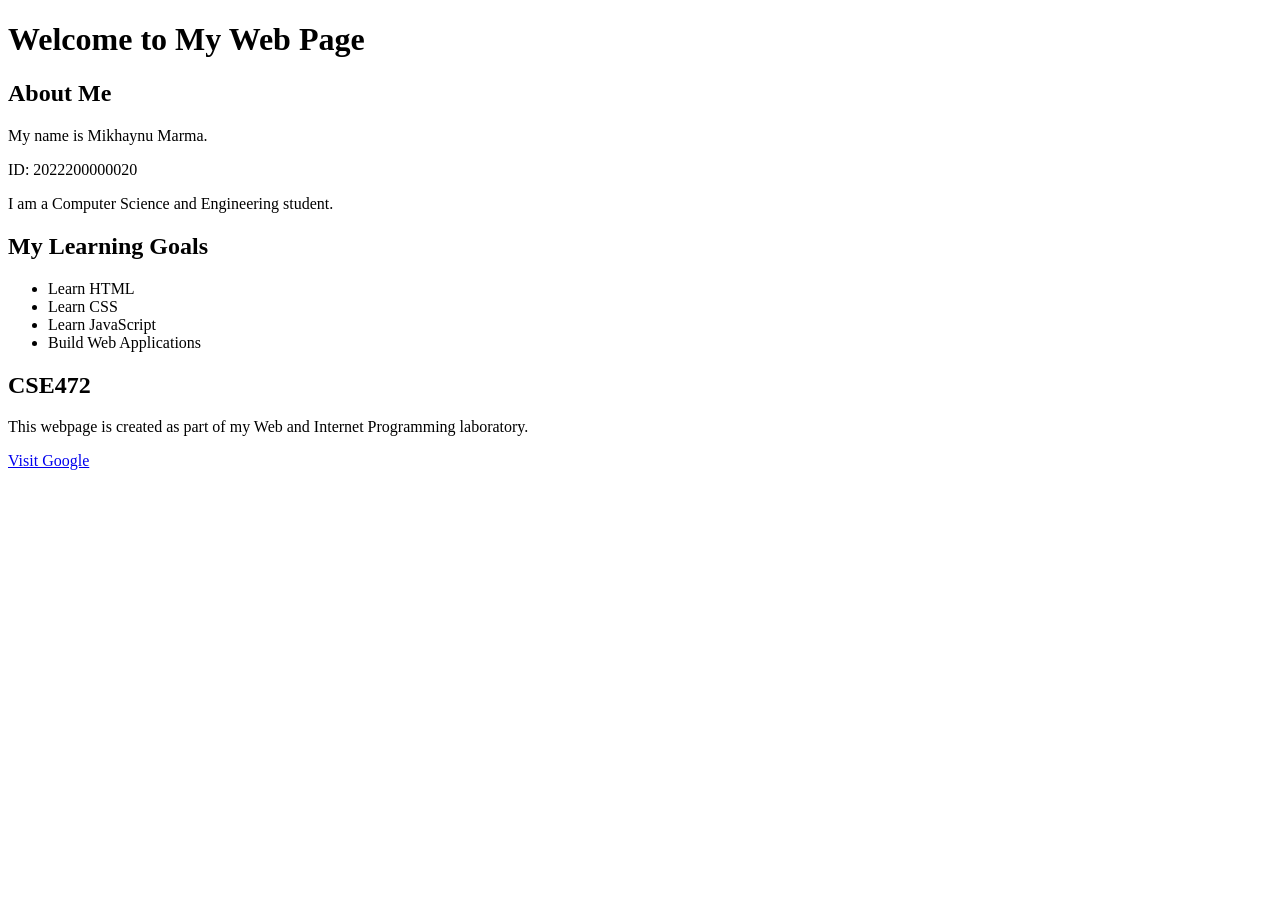
<file: index.html>
<!DOCTYPE html>
<html lang="en">
<head>
    <meta charset="UTF-8">
    <meta name="viewport" content="width=device-width, initial-scale=1.0">

    <title>My First Web Page</title>
</head>

<body>

    <h1>Welcome to My Web Page</h1>

    <h2>About Me</h2>

    <p>
        My name is Mikhaynu Marma.
    </p>
    <p>
        ID: 2022200000020
    </p>

    <p>
        I am a Computer Science and Engineering student.
    </p>

    <h2>My Learning Goals</h2>

    <ul>
        <li>Learn HTML</li>
        <li>Learn CSS</li>
        <li>Learn JavaScript</li>
        <li>Build Web Applications</li>
    </ul>

    <h2>CSE472</h2>

    <p>
        This webpage is created as part of my
        Web and Internet Programming laboratory.
    </p>
    <a href="https://www.google.com">Visit Google</a>

</body>
</html>
</file>
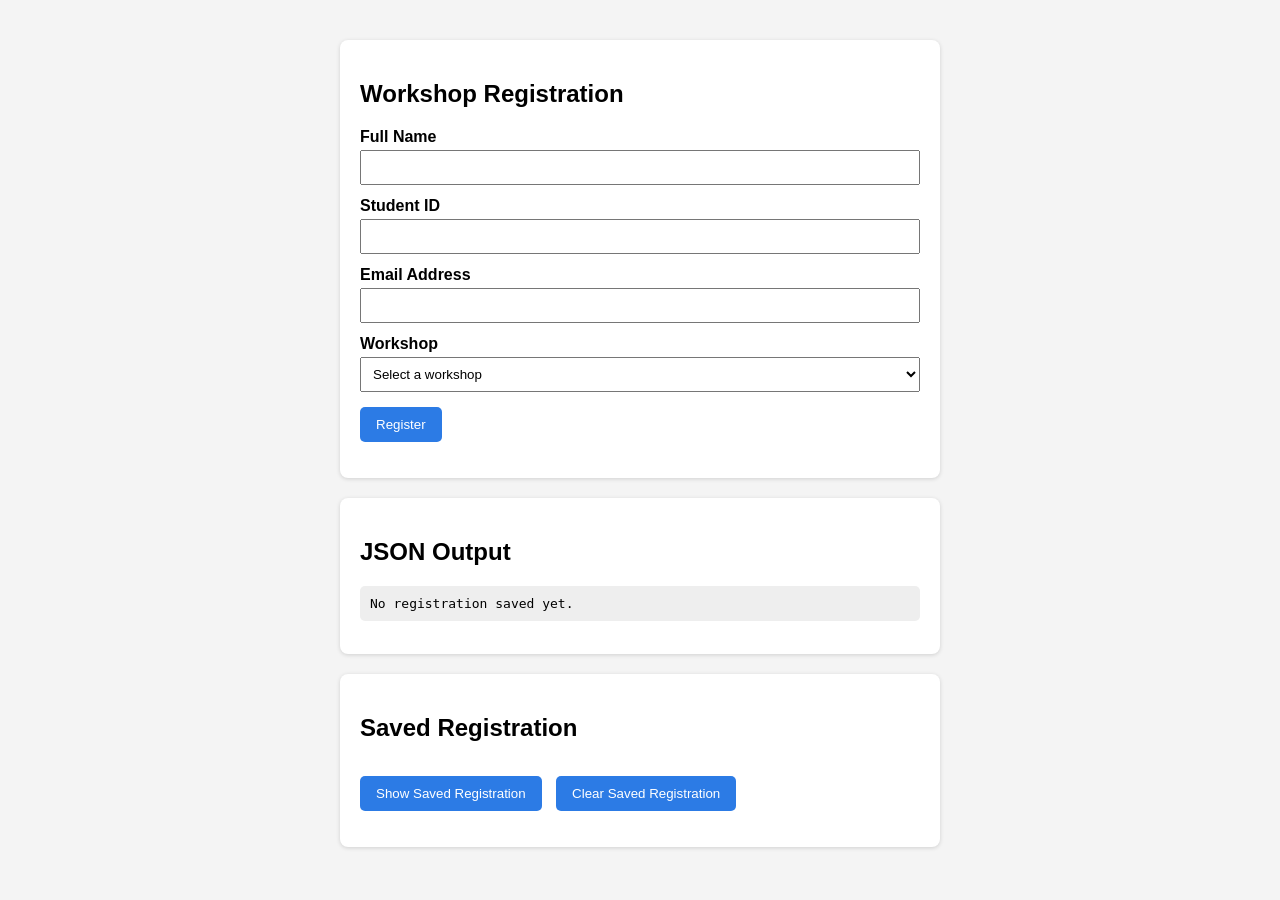
<file: lab-04-form-json/index.html>
<!DOCTYPE html>
<html lang="en">
<head>
<meta charset="UTF-8">
<title>Lab 04 - Workshop Registration</title>
<link rel="stylesheet" href="css/style.css">
</head>
<body>

<section>
    <h2>Workshop Registration</h2>

    <form id="registrationForm">

        <label for="studentName">Full Name</label>
        <input type="text" id="studentName" name="studentName" required>

        <label for="studentId">Student ID</label>
        <input type="text" id="studentId" name="studentId" required>

        <label for="studentEmail">Email Address</label>
        <input type="email" id="studentEmail" name="studentEmail" required>

        <label for="workshop">Workshop</label>
        <select id="workshop" name="workshop" required>
            <option value="">Select a workshop</option>
            <option value="HTML Basics">HTML Basics</option>
            <option value="CSS Basics">CSS Basics</option>
            <option value="JavaScript Basics">JavaScript Basics</option>
        </select>

        <button type="button" onclick="submitRegistration()">Register</button>

        <p id="formMessage"></p>

    </form>
</section>

<section>
    <h2>JSON Output</h2>
    <pre id="jsonOutput">No registration saved yet.</pre>
</section>

<section>
    <h2>Saved Registration</h2>
    <button type="button" onclick="showSavedRegistration()">Show Saved Registration</button>
    <button type="button" onclick="clearRegistration()">Clear Saved Registration</button>
    <p id="savedMessage"></p>
</section>

<script src="js/script.js"></script>
</body>
</html>
</file>
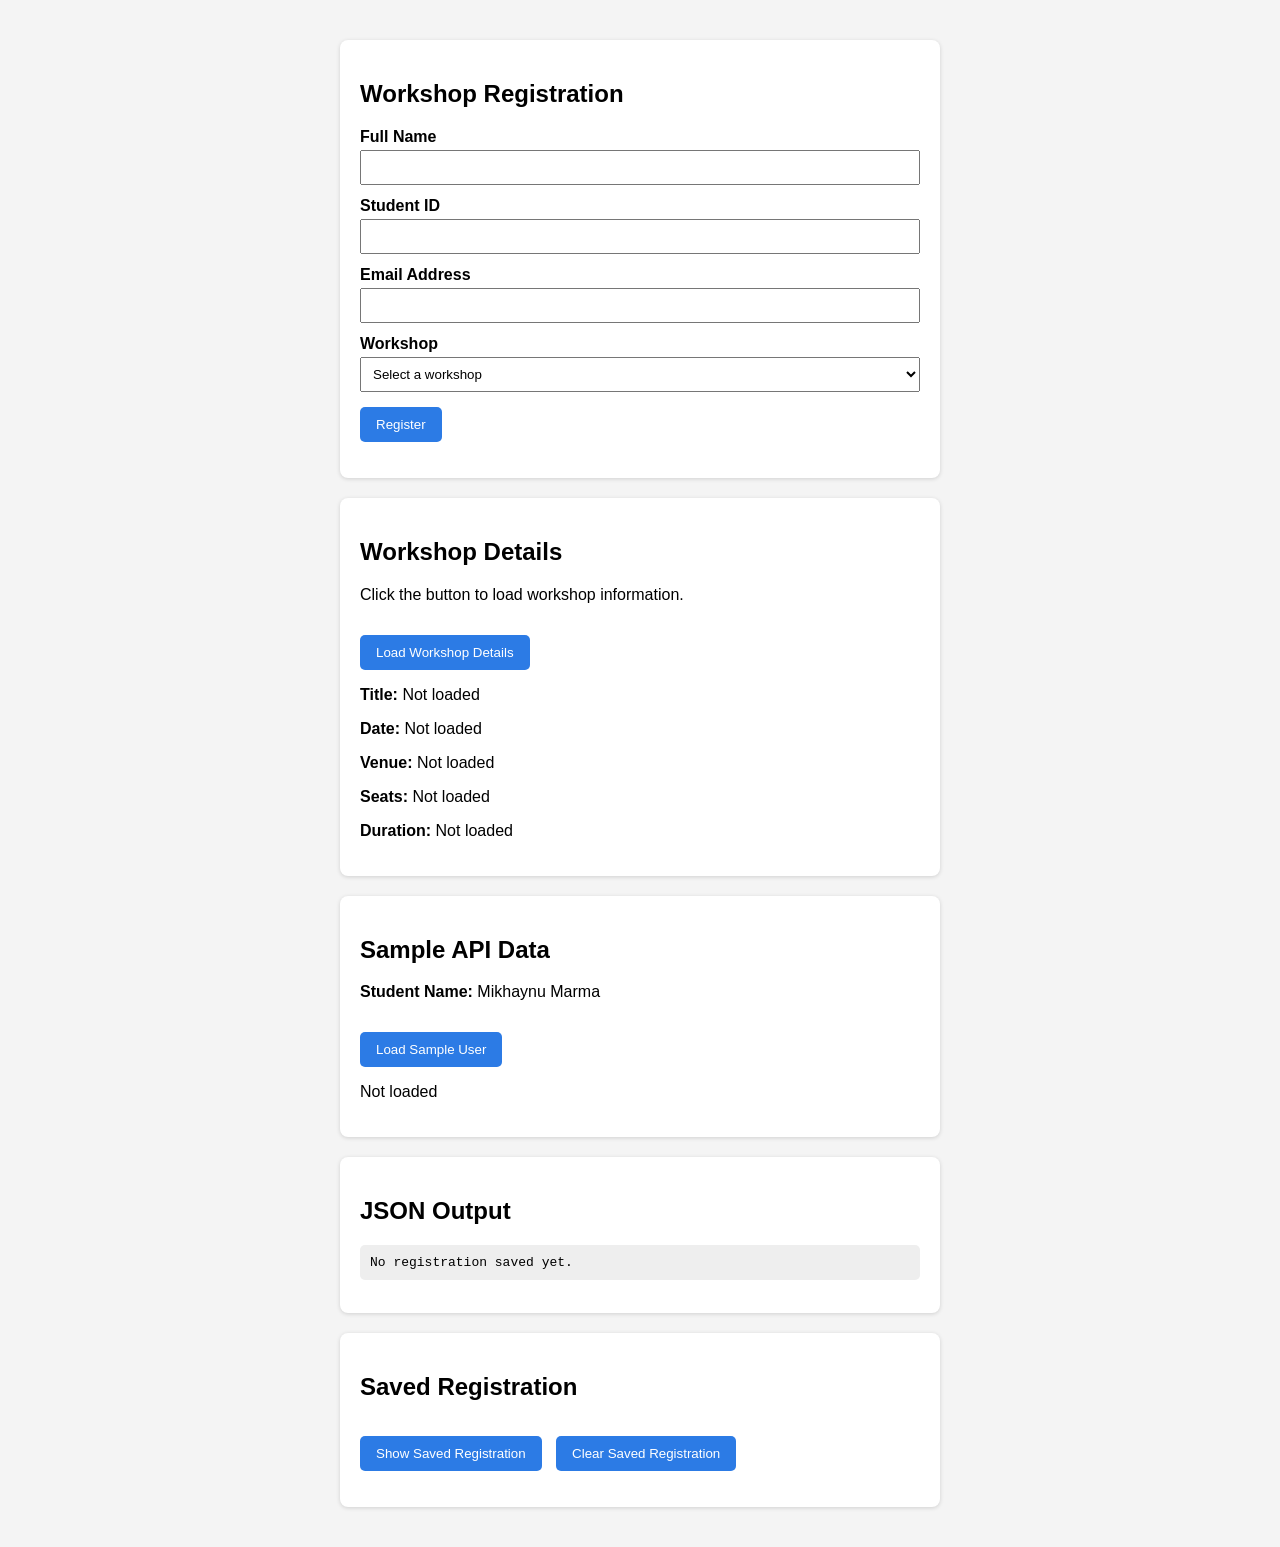
<file: lab-05-fetch-api/index.html>
<!DOCTYPE html>
<html lang="en">
<head>
<meta charset="UTF-8">
<title>Lab 05 - Workshop Registration</title>
<link rel="stylesheet" href="css/style.css">
</head>

<body>

<section>
    <h2>Workshop Registration</h2>

    <form id="registrationForm">

        <label for="studentName">Full Name</label>
        <input type="text" id="studentName" name="studentName" required>

        <label for="studentId">Student ID</label>
        <input type="text" id="studentId" name="studentId" required>

        <label for="studentEmail">Email Address</label>
        <input type="email" id="studentEmail" name="studentEmail" required>

        <label for="workshop">Workshop</label>
        <select id="workshop" name="workshop" required>
            <option value="">Select a workshop</option>
            <option value="HTML Basics">HTML Basics</option>
            <option value="CSS Basics">CSS Basics</option>
            <option value="JavaScript Basics">JavaScript Basics</option>
        </select>

        <button type="button" onclick="submitRegistration()">Register</button>

        <p id="formMessage"></p>

    </form>
</section>


<section class="card">
    <h2>Workshop Details</h2>

    <p>Click the button to load workshop information.</p>

    <button type="button" onclick="loadWorkshop()">
        Load Workshop Details
    </button>

    <p>
        <strong>Title:</strong>
        <span id="workshopTitle">Not loaded</span>
    </p>

    <p>
        <strong>Date:</strong>
        <span id="workshopDate">Not loaded</span>
    </p>

    <p>
        <strong>Venue:</strong>
        <span id="workshopVenue">Not loaded</span>
    </p>

    <p>
        <strong>Seats:</strong>
        <span id="workshopSeats">Not loaded</span>
    </p>
    <p>
    <strong>Duration:</strong>
    <span id="workshopDuration">Not loaded</span>
</p>

    <p id="loadMessage"></p>
</section>

<section class="card">
    <h2>Sample API Data</h2>

    <p><strong>Student Name:</strong> Mikhaynu Marma</p>

    <button type="button" onclick="loadSampleUser()">
        Load Sample User
    </button>

    <p id="apiUser">Not loaded</p>
</section>

<section>
    <h2>JSON Output</h2>

    <pre id="jsonOutput">No registration saved yet.</pre>
</section>


<section>
    <h2>Saved Registration</h2>

    <button type="button" onclick="showSavedRegistration()">
        Show Saved Registration
    </button>

    <button type="button" onclick="clearRegistration()">
        Clear Saved Registration
    </button>

    <p id="savedMessage"></p>
</section>


<script src="js/script.js"></script>

</body>
</html>
</file>
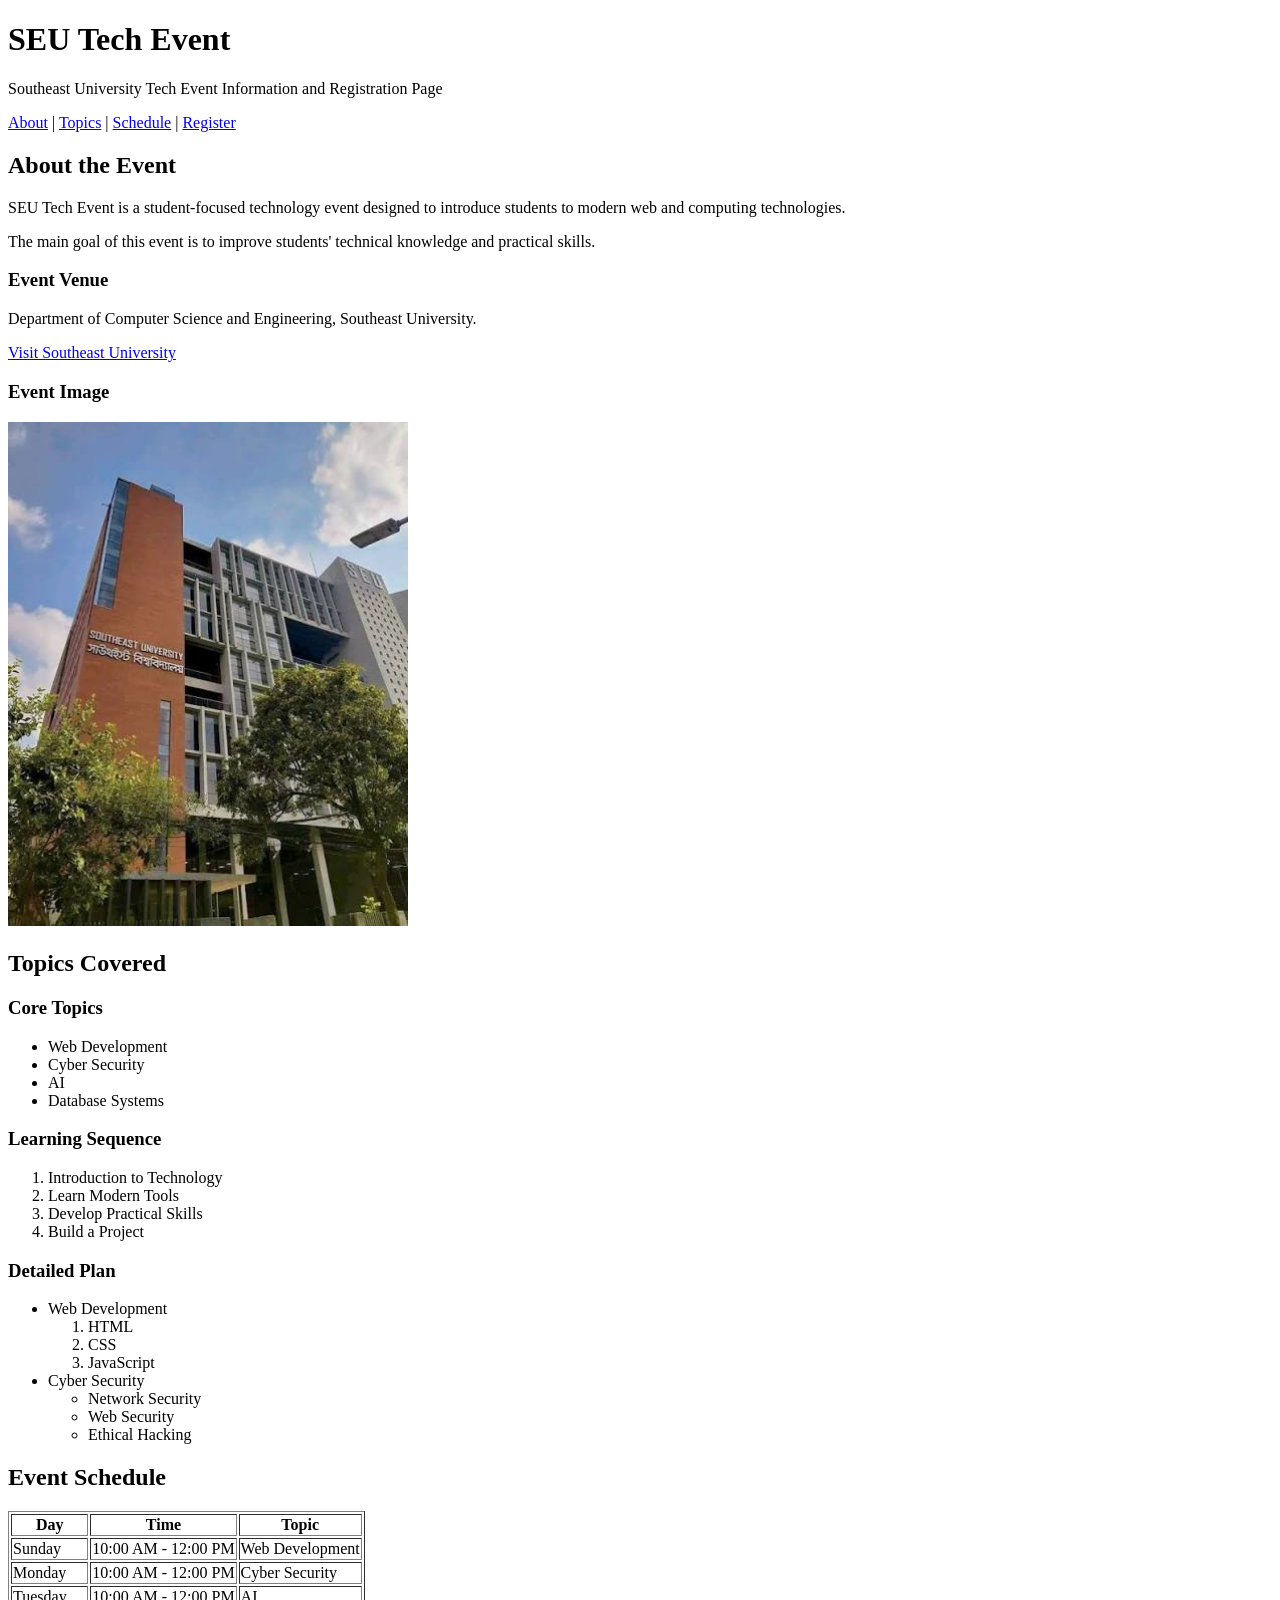
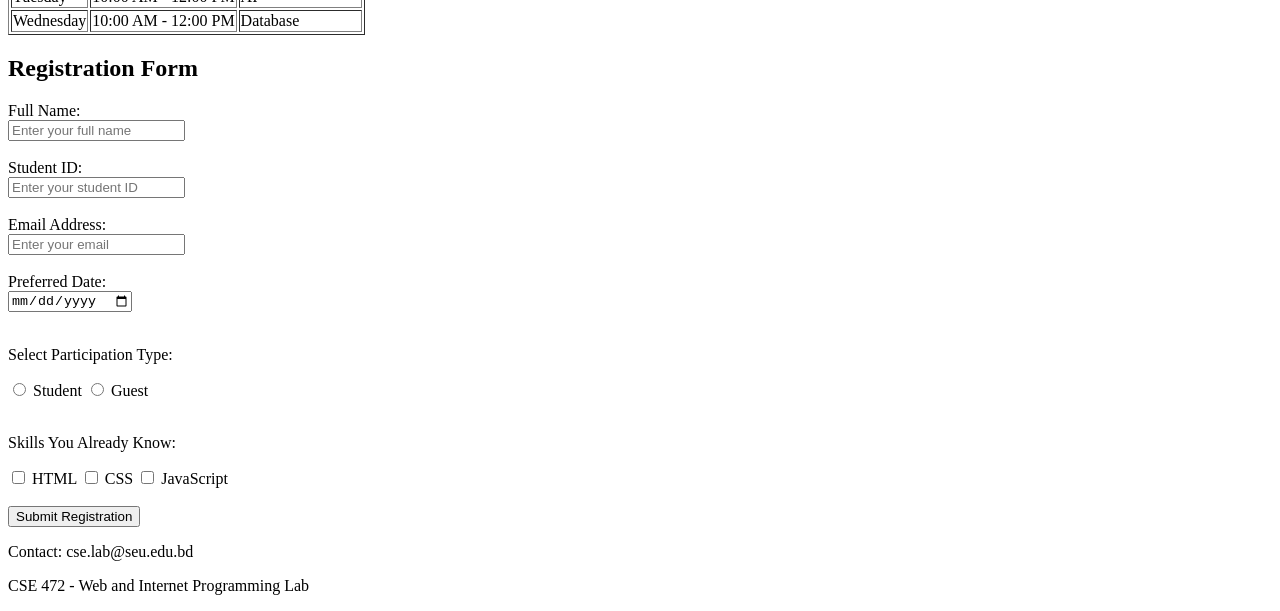
<file: lab2/index.html>
<!DOCTYPE html>
<html lang="en">

<head>
    <meta charset="UTF-8">

    <meta name="viewport" content="width=device-width, initial-scale=1.0">

    <title>SEU Tech Event Information and Registration</title>
</head>

<body>

    <!-- Header Section -->
    <header>

        <h1>SEU Tech Event</h1>

        <p>
            Southeast University Tech Event Information and Registration Page
        </p>

    </header>


    <!-- Navigation Section -->
    <nav>

        <a href="#about">About</a> |
        <a href="#topics">Topics</a> |
        <a href="#schedule">Schedule</a> |
        <a href="#register">Register</a>

    </nav>


    <!-- Main Content -->
    <main>


        <!-- About Section -->
        <section id="about">

            <div>

                <h2>About the Event</h2>

                <p>
                    SEU Tech Event is a student-focused technology event
                    designed to introduce students to modern web and
                    computing technologies.
                </p>

                <p>
                    The <span>main goal</span> of this event is to improve
                    students' technical knowledge and practical skills.
                </p>

            </div>


            <!-- Event Venue -->
            <div>

                <h3>Event Venue</h3>

                <p>
                    Department of Computer Science and Engineering,
                    Southeast University.
                </p>

                <a href="https://www.seu.edu.bd" target="_blank">
                    Visit Southeast University
                </a>

            </div>


            <!-- Event Image -->
            <div>

                <h3>Event Image</h3>

                <img
                    src="images/campus.png"
                    alt="Southeast University campus"
                    width="400"
                >

            </div>

        </section>


        <!-- Topics Section -->
        <section id="topics">

            <h2>Topics Covered</h2>


            <!-- Unordered List -->
            <h3>Core Topics</h3>

            <ul>

                <li>Web Development</li>

                <li>Cyber Security</li>

                <li>AI</li>

                <li>Database Systems</li>

            </ul>


            <!-- Ordered List -->
            <h3>Learning Sequence</h3>

            <ol>

                <li>Introduction to Technology</li>

                <li>Learn Modern Tools</li>

                <li>Develop Practical Skills</li>

                <li>Build a Project</li>

            </ol>


            <!-- Nested List -->
            <h3>Detailed Plan</h3>

            <ul>

                <li>
                    Web Development

                    <ol>

                        <li>HTML</li>

                        <li>CSS</li>

                        <li>JavaScript</li>

                    </ol>

                </li>


                <li>
                    Cyber Security

                    <ul>

                        <li>Network Security</li>

                        <li>Web Security</li>

                        <li>Ethical Hacking</li>

                    </ul>

                </li>

            </ul>

        </section>


        <!-- Schedule Section -->
        <section id="schedule">

            <h2>Event Schedule</h2>

            <table border="1">

                <tr>

                    <th>Day</th>

                    <th>Time</th>

                    <th>Topic</th>

                </tr>


                <tr>

                    <td>Sunday</td>

                    <td>10:00 AM - 12:00 PM</td>

                    <td>Web Development</td>

                </tr>


                <tr>

                    <td>Monday</td>

                    <td>10:00 AM - 12:00 PM</td>

                    <td>Cyber Security</td>

                </tr>


                <tr>

                    <td>Tuesday</td>

                    <td>10:00 AM - 12:00 PM</td>

                    <td>AI</td>

                </tr>


                <tr>

                    <td>Wednesday</td>

                    <td>10:00 AM - 12:00 PM</td>

                    <td>Database</td>

                </tr>

            </table>

        </section>


        <!-- Registration Section -->
        <section id="register">

            <h2>Registration Form</h2>

            <form>


                <!-- Full Name -->
                <label for="name">
                    Full Name:
                </label>

                <br>

                <input
                    type="text"
                    id="name"
                    name="name"
                    placeholder="Enter your full name"
                    required
                >

                <br>
                <br>


                <!-- Student ID -->
                <label for="studentid">
                    Student ID:
                </label>

                <br>

                <input
                    type="number"
                    id="studentid"
                    name="studentid"
                    placeholder="Enter your student ID"
                    required
                >

                <br>
                <br>


                <!-- Email -->
                <label for="email">
                    Email Address:
                </label>

                <br>

                <input
                    type="email"
                    id="email"
                    name="email"
                    placeholder="Enter your email"
                    required
                >

                <br>
                <br>


                <!-- Preferred Date -->
                <label for="date">
                    Preferred Date:
                </label>

                <br>

                <input
                    type="date"
                    id="date"
                    name="date"
                >

                <br>
                <br>


                <!-- Participation Type -->
                <p>
                    Select Participation Type:
                </p>


                <input
                    type="radio"
                    id="student"
                    name="participation"
                    value="Student"
                >

                <label for="student">
                    Student
                </label>


                <input
                    type="radio"
                    id="guest"
                    name="participation"
                    value="Guest"
                >

                <label for="guest">
                    Guest
                </label>

                <br>
                <br>


                <!-- Skills -->
                <p>
                    Skills You Already Know:
                </p>


                <input
                    type="checkbox"
                    id="html"
                    name="html"
                    value="HTML"
                >

                <label for="html">
                    HTML
                </label>


                <input
                    type="checkbox"
                    id="css"
                    name="css"
                    value="CSS"
                >

                <label for="css">
                    CSS
                </label>


                <input
                    type="checkbox"
                    id="javascript"
                    name="javascript"
                    value="JavaScript"
                >

                <label for="javascript">
                    JavaScript
                </label>

                <br>
                <br>


                <!-- Submit Button -->
                <button type="submit">
                    Submit Registration
                </button>

            </form>

        </section>

    </main>


    <!-- Footer -->
    <footer>

        <p>
            Contact: cse.lab@seu.edu.bd
        </p>

        <p>
            CSE 472 - Web and Internet Programming Lab
        </p>

    </footer>

</body>

</html>
</file>
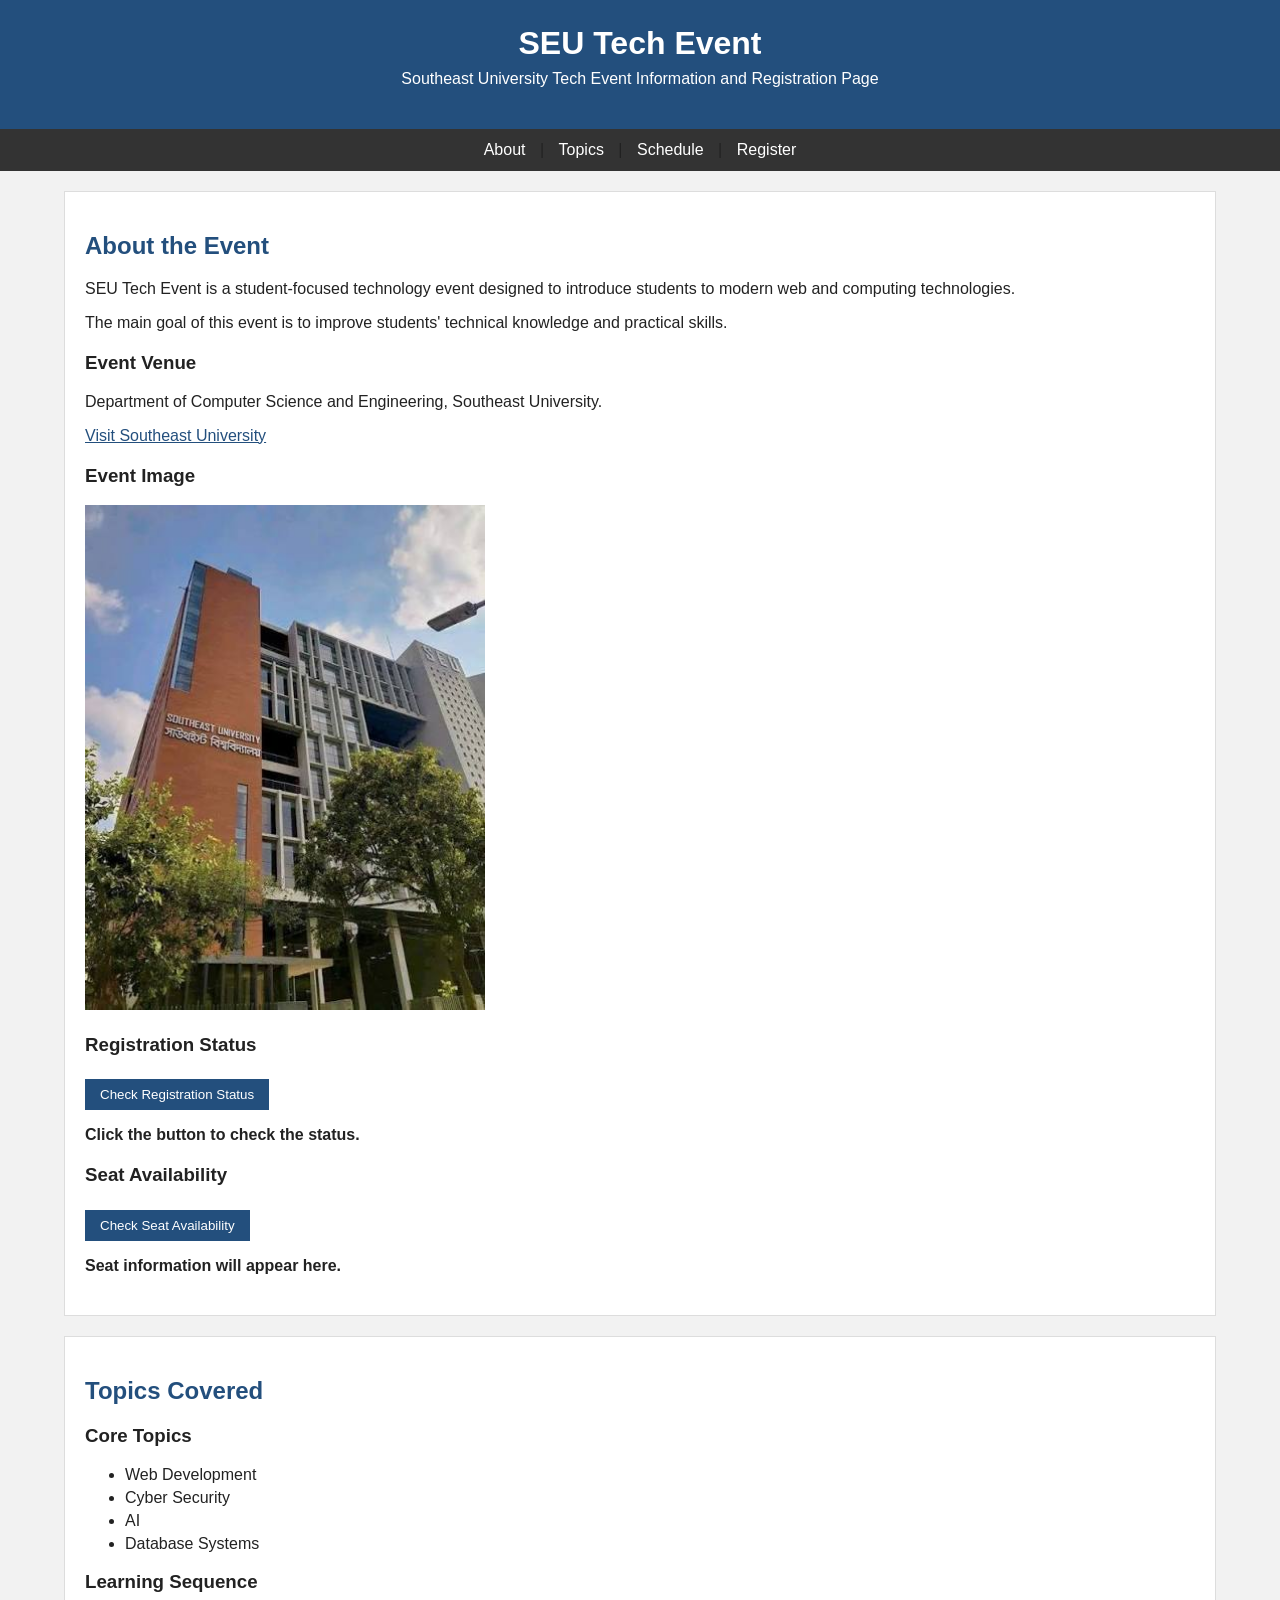
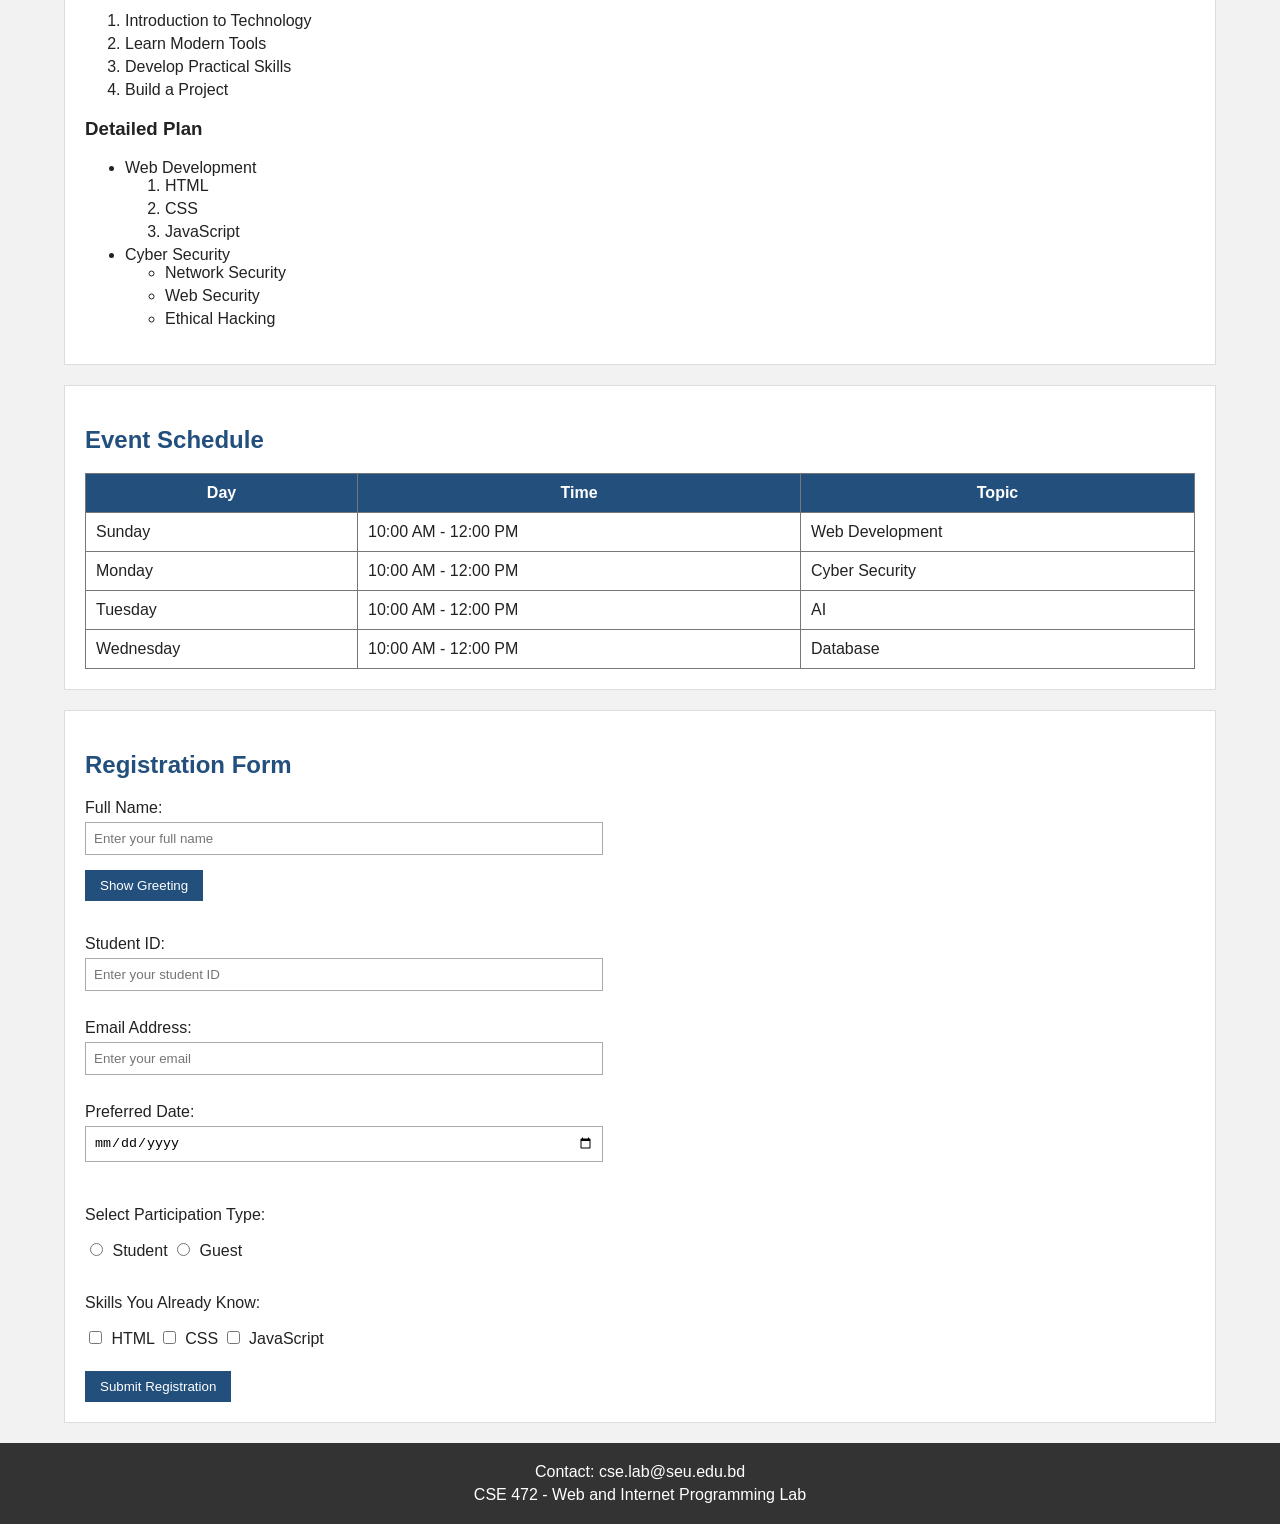
<file: lab3/index.html>
<!DOCTYPE html>
<html lang="en">

<head>

    <meta charset="UTF-8">

    <meta name="viewport" content="width=device-width, initial-scale=1.0">

    <title>SEU Tech Event Information and Registration</title>

    <!-- Lab 02 CSS -->
    <link rel="stylesheet" href="css/style.css">

</head>


<body>

    <!-- Header Section -->
    <header>

        <h1>SEU Tech Event</h1>

        <p>
            Southeast University Tech Event Information and Registration Page
        </p>

    </header>


    <!-- Navigation Section -->
    <nav>

        <a href="#about">About</a> |
        <a href="#topics">Topics</a> |
        <a href="#schedule">Schedule</a> |
        <a href="#register">Register</a>

    </nav>


    <!-- Main Content -->
    <main>


        <!-- About Section -->
        <section id="about">

            <div>

                <h2>About the Event</h2>

                <p>
                    SEU Tech Event is a student-focused technology event
                    designed to introduce students to modern web and
                    computing technologies.
                </p>

                <p>
                    The <span>main goal</span> of this event is to improve
                    students' technical knowledge and practical skills.
                </p>

            </div>


            <!-- Event Venue -->
            <div>

                <h3>Event Venue</h3>

                <p>
                    Department of Computer Science and Engineering,
                    Southeast University.
                </p>

                <a href="https://www.seu.edu.bd" target="_blank">
                    Visit Southeast University
                </a>

            </div>


            <!-- Event Image -->
            <div>

                <h3>Event Image</h3>

                <img
                    src="assets/images/campus.png"
                    alt="Southeast University campus"
                    width="400"
                >

            </div>


            <!-- Interaction 1: Registration Status -->
            <div>

                <h3>Registration Status</h3>

                <button
                    type="button"
                    onclick="checkRegistration()"
                >
                    Check Registration Status
                </button>

                <p id="registrationStatus">
                    Click the button to check the status.
                </p>

            </div>


            <!-- Interaction 2: Seat Availability -->
            <div>

                <h3>Seat Availability</h3>

                <button
                    type="button"
                    onclick="checkSeats()"
                >
                    Check Seat Availability
                </button>

                <p id="seatMessage">
                    Seat information will appear here.
                </p>

            </div>

        </section>


        <!-- Topics Section -->
        <section id="topics">

            <h2>Topics Covered</h2>


            <h3>Core Topics</h3>

            <ul>

                <li>Web Development</li>

                <li>Cyber Security</li>

                <li>AI</li>

                <li>Database Systems</li>

            </ul>


            <h3>Learning Sequence</h3>

            <ol>

                <li>Introduction to Technology</li>

                <li>Learn Modern Tools</li>

                <li>Develop Practical Skills</li>

                <li>Build a Project</li>

            </ol>


            <h3>Detailed Plan</h3>

            <ul>

                <li>
                    Web Development

                    <ol>

                        <li>HTML</li>

                        <li>CSS</li>

                        <li>JavaScript</li>

                    </ol>

                </li>


                <li>
                    Cyber Security

                    <ul>

                        <li>Network Security</li>

                        <li>Web Security</li>

                        <li>Ethical Hacking</li>

                    </ul>

                </li>

            </ul>

        </section>


        <!-- Schedule Section -->
        <section id="schedule">

            <h2>Event Schedule</h2>

            <table border="1">

                <tr>

                    <th>Day</th>

                    <th>Time</th>

                    <th>Topic</th>

                </tr>


                <tr>

                    <td>Sunday</td>

                    <td>10:00 AM - 12:00 PM</td>

                    <td>Web Development</td>

                </tr>


                <tr>

                    <td>Monday</td>

                    <td>10:00 AM - 12:00 PM</td>

                    <td>Cyber Security</td>

                </tr>


                <tr>

                    <td>Tuesday</td>

                    <td>10:00 AM - 12:00 PM</td>

                    <td>AI</td>

                </tr>


                <tr>

                    <td>Wednesday</td>

                    <td>10:00 AM - 12:00 PM</td>

                    <td>Database</td>

                </tr>

            </table>

        </section>


        <!-- Registration Section -->
        <section id="register">

            <h2>Registration Form</h2>

            <form>


                <!-- Full Name -->
                <label for="studentName">
                    Full Name:
                </label>

                <br>

                <input
                    type="text"
                    id="studentName"
                    name="studentName"
                    placeholder="Enter your full name"
                    required
                >

                <!-- Interaction 3: Personal Greeting -->
                <button
                    type="button"
                    onclick="showGreeting()"
                >
                    Show Greeting
                </button>

                <p id="greetingMessage"></p>

                <br>


                <!-- Student ID -->
                <label for="studentid">
                    Student ID:
                </label>

                <br>

                <input
                    type="number"
                    id="studentid"
                    name="studentid"
                    placeholder="Enter your student ID"
                    required
                >

                <br>
                <br>


                <!-- Email -->
                <label for="email">
                    Email Address:
                </label>

                <br>

                <input
                    type="email"
                    id="email"
                    name="email"
                    placeholder="Enter your email"
                    required
                >

                <br>
                <br>


                <!-- Preferred Date -->
                <label for="date">
                    Preferred Date:
                </label>

                <br>

                <input
                    type="date"
                    id="date"
                    name="date"
                >

                <br>
                <br>


                <!-- Participation Type -->
                <p>
                    Select Participation Type:
                </p>


                <input
                    type="radio"
                    id="student"
                    name="participation"
                    value="Student"
                >

                <label for="student">
                    Student
                </label>


                <input
                    type="radio"
                    id="guest"
                    name="participation"
                    value="Guest"
                >

                <label for="guest">
                    Guest
                </label>

                <br>
                <br>


                <!-- Skills -->
                <p>
                    Skills You Already Know:
                </p>


                <input
                    type="checkbox"
                    id="html"
                    name="html"
                    value="HTML"
                >

                <label for="html">
                    HTML
                </label>


                <input
                    type="checkbox"
                    id="css"
                    name="css"
                    value="CSS"
                >

                <label for="css">
                    CSS
                </label>


                <input
                    type="checkbox"
                    id="javascript"
                    name="javascript"
                    value="JavaScript"
                >

                <label for="javascript">
                    JavaScript
                </label>

                <br>
                <br>


                <!-- Submit Button -->
                <button type="submit">
                    Submit Registration
                </button>

            </form>

        </section>

    </main>


    <!-- Footer -->
    <footer>

        <p>
            Contact: cse.lab@seu.edu.bd
        </p>

        <p>
            CSE 472 - Web and Internet Programming Lab
        </p>

    </footer>


    <!-- JavaScript -->
    <script src="js/script.js"></script>

</body>

</html>
</file>
<file: lab-04-form-json/css/style.css>
body {
    font-family: Arial, sans-serif;
    max-width: 600px;
    margin: 40px auto;
    padding: 0 20px;
    background-color: #f4f4f4;
}

section {
    background: #fff;
    padding: 20px;
    margin-bottom: 20px;
    border-radius: 8px;
    box-shadow: 0 1px 4px rgba(0,0,0,0.15);
}

label {
    display: block;
    margin-top: 12px;
    font-weight: bold;
}

input, select {
    width: 100%;
    padding: 8px;
    margin-top: 4px;
    box-sizing: border-box;
}

button {
    margin-top: 15px;
    margin-right: 10px;
    padding: 10px 16px;
    background-color: #2c7be5;
    color: #fff;
    border: none;
    border-radius: 5px;
    cursor: pointer;
}

button:hover {
    background-color: #1a5fc4;
}

#formMessage, #savedMessage {
    margin-top: 10px;
    font-weight: bold;
    color: #d9534f;
}

pre {
    background: #eee;
    padding: 10px;
    border-radius: 5px;
    white-space: pre-wrap;
    word-break: break-word;
}
</file>
<file: lab-05-fetch-api/css/style.css>
body {
    font-family: Arial, sans-serif;
    max-width: 600px;
    margin: 40px auto;
    padding: 0 20px;
    background-color: #f4f4f4;
}

section {
    background: #fff;
    padding: 20px;
    margin-bottom: 20px;
    border-radius: 8px;
    box-shadow: 0 1px 4px rgba(0,0,0,0.15);
}

label {
    display: block;
    margin-top: 12px;
    font-weight: bold;
}

input, select {
    width: 100%;
    padding: 8px;
    margin-top: 4px;
    box-sizing: border-box;
}

button {
    margin-top: 15px;
    margin-right: 10px;
    padding: 10px 16px;
    background-color: #2c7be5;
    color: #fff;
    border: none;
    border-radius: 5px;
    cursor: pointer;
}

button:hover {
    background-color: #1a5fc4;
}

#formMessage, #savedMessage {
    margin-top: 10px;
    font-weight: bold;
    color: #d9534f;
}

pre {
    background: #eee;
    padding: 10px;
    border-radius: 5px;
    white-space: pre-wrap;
    word-break: break-word;
}
</file>
<file: lab3/css/style.css>
body {
    font-family: Arial, sans-serif;
    margin: 0;
    background-color: #f2f2f2;
    color: #222;
}

/* Header */
header {
    background-color: #234f7d;
    color: white;
    text-align: center;
    padding: 25px;
}

header h1 {
    margin: 0;
}

header p {
    margin-top: 8px;
}


/* Navigation */
nav {
    background-color: #333;
    text-align: center;
    padding: 12px;
}

nav a {
    color: white;
    text-decoration: none;
    margin: 0 10px;
}

nav a:hover {
    text-decoration: underline;
}


/* Main */
main {
    width: 90%;
    margin: 20px auto;
}


/* Sections */
section {
    background-color: white;
    padding: 20px;
    margin-bottom: 20px;
    border: 1px solid #ddd;
}

section h2 {
    color: #234f7d;
}


/* About */
#about div {
    margin-bottom: 20px;
}

#about img {
    width: 400px;
    max-width: 100%;
}


/* Links */
a {
    color: #234f7d;
}


/* Buttons */
button {
    background-color: #234f7d;
    color: white;
    border: none;
    padding: 8px 15px;
    margin-top: 5px;
    cursor: pointer;
}

button:hover {
    background-color: #333;
}


/* JavaScript messages */
#registrationStatus,
#seatMessage,
#greetingMessage,
#venueMessage {
    font-weight: bold;
}


/* Lists */
li {
    margin-bottom: 5px;
}


/* Table */
table {
    width: 100%;
    border-collapse: collapse;
}

th,
td {
    padding: 10px;
    border: 1px solid #777;
}

th {
    background-color: #234f7d;
    color: white;
}


/* Form */
form {
    width: 500px;
    max-width: 100%;
}

input[type="text"],
input[type="number"],
input[type="email"],
input[type="date"] {
    width: 100%;
    padding: 8px;
    margin-top: 5px;
    margin-bottom: 10px;
    border: 1px solid #aaa;
}

input[type="radio"],
input[type="checkbox"] {
    margin-right: 5px;
}


/* Footer */
footer {
    background-color: #333;
    color: white;
    text-align: center;
    padding: 15px;
}

footer p {
    margin: 5px;
}


/* Mobile */
@media screen and (max-width: 600px) {

    main {
        width: 95%;
    }

    nav a {
        display: inline-block;
        margin: 5px;
    }

    #about img {
        width: 100%;
    }

    form {
        width: 100%;
    }
}
</file>
